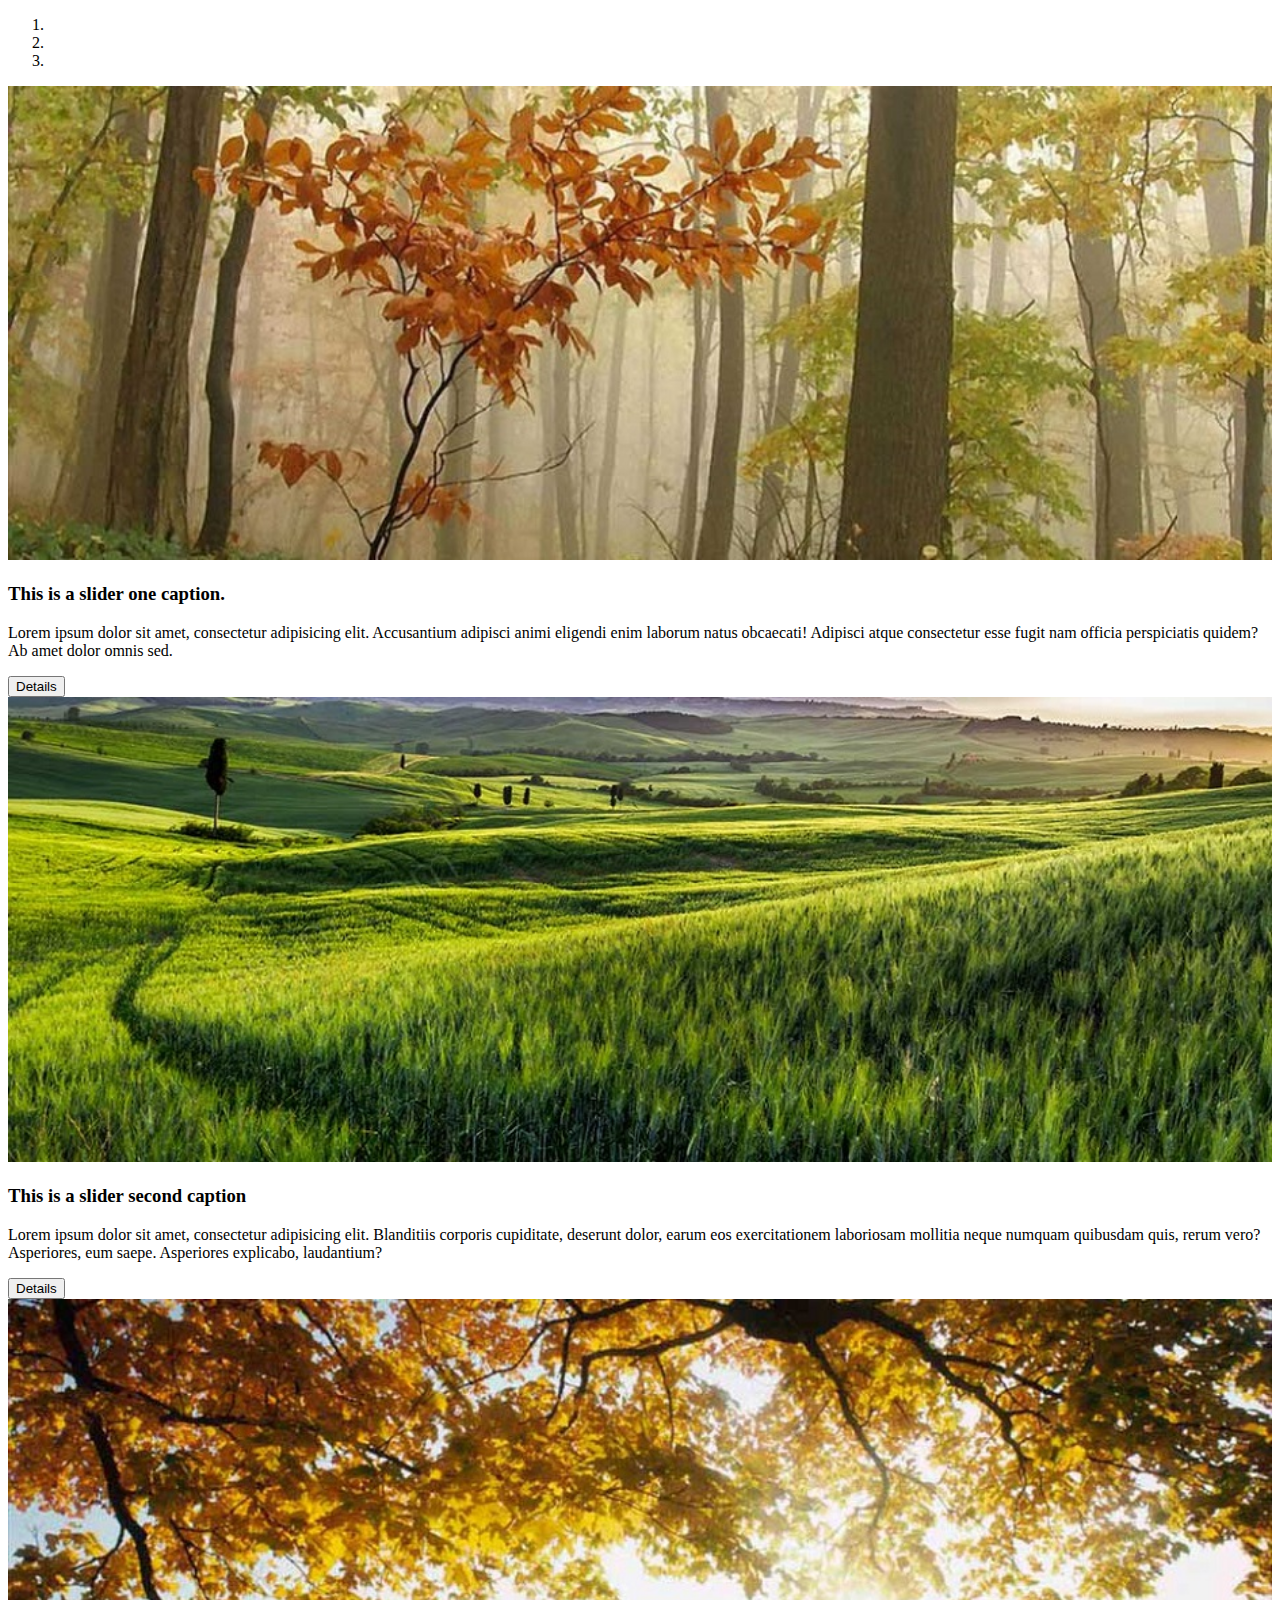
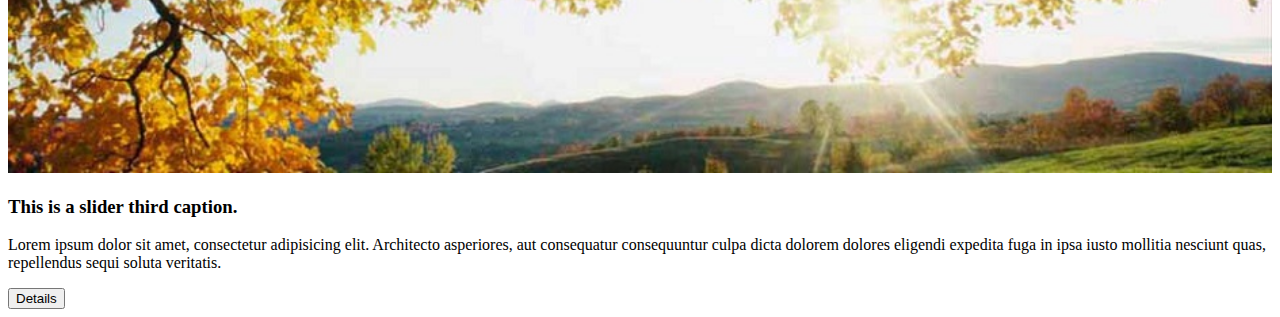
<file: day-3/index.html>
<!doctype html>
<html lang="en">
<head>
    <meta charset="UTF-8">
    <meta name="viewport"
          content="width=device-width, user-scalable=no, initial-scale=1.0, maximum-scale=1.0, minimum-scale=1.0">
    <meta http-equiv="X-UA-Compatible" content="ie=edge">
    <title>Slider</title>

    <link rel="stylesheet" href="https://cdn.jsdelivr.net/npm/bootstrap@4.6.1/dist/css/bootstrap.min.css" integrity="sha384-zCbKRCUGaJDkqS1kPbPd7TveP5iyJE0EjAuZQTgFLD2ylzuqKfdKlfG/eSrtxUkn" crossorigin="anonymous">
    <link rel="stylesheet" href="css/style.css">
</head>
<body>
<!--    <div class="container">-->
<!--        <div class="row">-->
            <div class="col-md-12">

                <div id="mySlider" class="carousel slide" data-ride="carousel" data-interval="1800">
<!--                <div class="carousel" data-ride="carousel" data-interval="1800">-->

                    <ol class="carousel-indicators">
                        <li data-target="#mySlider" data-slide-to="0" class="active"></li>
                        <li data-target="#mySlider" data-slide-to="1" ></li>
                        <li data-target="#mySlider" data-slide-to="2" ></li>
                    </ol>


                    <div class="carousel-inner">
                        <div class="carousel-item active">
                            <img src="images/1.jpg" alt="" class="img-responsive">
                            <div class="carousel-caption pb-5">
                                <h3>This is a slider one caption.</h3>
                                <p>Lorem ipsum dolor sit amet, consectetur adipisicing elit. Accusantium adipisci animi eligendi enim laborum natus obcaecati! Adipisci atque consectetur esse fugit nam officia perspiciatis quidem? Ab amet dolor omnis sed.</p>
                                <button type="button" class="btn btn-success">Details</button>
                            </div>
                        </div>
                        <div class="carousel-item">
                            <img src="images/2.jpg" alt="" class="img-responsive">
                            <div class="carousel-caption pb-5">
                                <h3>This is a slider second caption</h3>
                                <p>Lorem ipsum dolor sit amet, consectetur adipisicing elit. Blanditiis corporis cupiditate, deserunt dolor, earum eos exercitationem laboriosam mollitia neque numquam quibusdam quis, rerum vero? Asperiores, eum saepe. Asperiores explicabo, laudantium?</p>
                                <button type="button" class="btn btn-success">Details</button>
                            </div>
                        </div>
                        <div class="carousel-item">
                            <img src="images/3.jpg" alt="" class="img-responsive">
                            <div class="carousel-caption pb-5">
                                <h3>This is a slider third caption.</h3>
                                <p>Lorem ipsum dolor sit amet, consectetur adipisicing elit. Architecto asperiores, aut consequatur consequuntur culpa dicta dolorem dolores eligendi expedita fuga in ipsa iusto mollitia nesciunt quas, repellendus sequi soluta veritatis.</p>
                                <button type="button" class="btn btn-success">Details</button>
                            </div>
                        </div>
                    </div>

                    <a href="#mySlider" class="carousel-control-prev" data-slide="prev">
                        <span class="carousel-control-prev-icon"></span>
                    </a>
                    <a href="#mySlider" class="carousel-control-next" data-slide="next">
                        <span class="carousel-control-next-icon"></span>
                    </a>
                </div>

            </div>
<!--        </div>-->
<!--    </div>-->
<script src="https://cdn.jsdelivr.net/npm/jquery@3.5.1/dist/jquery.slim.min.js" integrity="sha384-DfXdz2htPH0lsSSs5nCTpuj/zy4C+OGpamoFVy38MVBnE+IbbVYUew+OrCXaRkfj" crossorigin="anonymous"></script>
<script src="https://cdn.jsdelivr.net/npm/bootstrap@4.6.1/dist/js/bootstrap.bundle.min.js" integrity="sha384-fQybjgWLrvvRgtW6bFlB7jaZrFsaBXjsOMm/tB9LTS58ONXgqbR9W8oWht/amnpF" crossorigin="anonymous"></script>

</body>
</html>
</file>
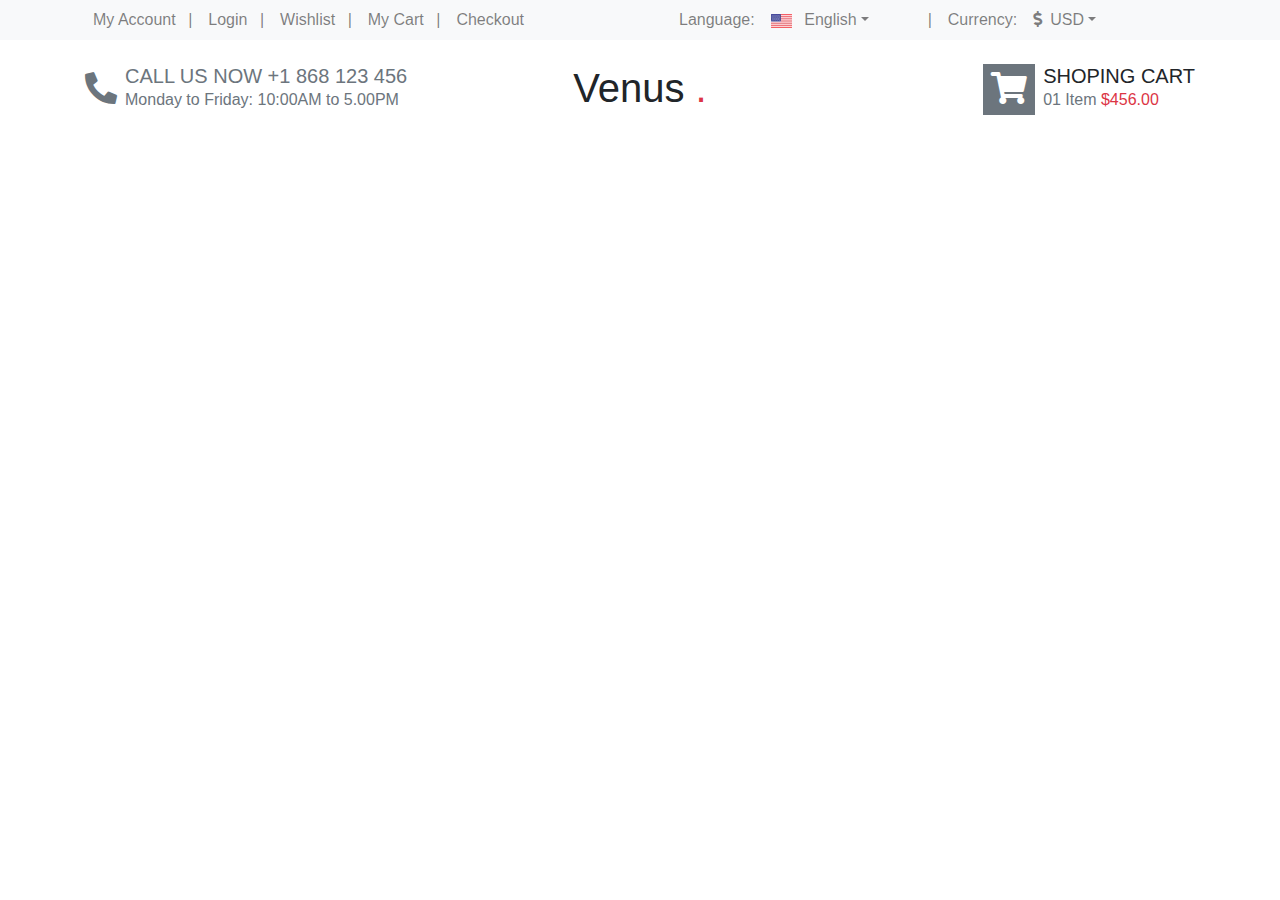
<file: simple-project/index.html>
<!doctype html>
<html lang="en" xmlns="http://www.w3.org/1999/html">
<head>
    <meta charset="UTF-8">
    <meta name="viewport"
          content="width=device-width, user-scalable=no, initial-scale=1.0, maximum-scale=1.0, minimum-scale=1.0">
    <meta http-equiv="X-UA-Compatible" content="ie=edge">
    <title>Simple Project</title>

    <link rel="stylesheet" href="css/bootstrap.css">
    <link rel="stylesheet" href="css/font-awesome.css">
    <link rel="stylesheet" href="css/style.css">

</head>
<body>
    <section class="bg-light">
        <div class="container">
            <div class="row">
                <div class="col-md-6">
                    <div class="navbar-expand-md navbar-light">
                        <ul class="navbar-nav">
                            <li class="nav-item"><a href="" class="nav-link">My Account <span class="ml-2">|</span></a></li>
                            <li class="nav-item"><a href="" class="nav-link">Login <span class="ml-2">|</span> </a></li>
                            <li class="nav-item"><a href="" class="nav-link">Wishlist <span class="ml-2">|</span> </a></li>
                            <li class="nav-item"><a href="" class="nav-link">My Cart <span class="ml-2">|</span></a></li>
                            <li class="nav-item"><a href="" class="nav-link">Checkout</a></li>
                        </ul>
                    </div>
                </div>
                <div class="col-md-6">
                    <div class="navbar navbar-expand-md pt-0 pb-0 navbar-light">
                        <ul class="navbar-nav">
                            <li><a href="" class="nav-link">Language: </a></li>
                            <li class="dropdown"><a href="" class="nav-link dropdown-toggle" data-toggle="dropdown"><span class="mr-2"><img src="img/us.jpg" class="img-responsive" alt=""></span> English</a>
                                <ul class="dropdown-menu">
                                    <li><a href="" class="nav-link">Link One</a></li>
                                    <li><a href="" class="nav-link">Link Two</a></li>
                                    <li><a href="" class="nav-link">Link Three</a></li>
                                </ul>
                            </li>
                            <li><a href="" class="nav-link">|</a></li>
                            <li><a href="" class="nav-link">Currency: </a></li>
                            <li class="dropdown"><a href="" class="nav-link dropdown-toggle" data-toggle="dropdown"><span class="mr-2"><i class="fa fa-dollar-sign"></i></span>USD</a>
                                <ul class="dropdown-menu">
                                    <li><a href="" class="nav-link">Link One</a></li>
                                    <li><a href="" class="nav-link">Link Two</a></li>
                                    <li><a href="" class="nav-link">Link Three</a></li>
                                </ul>
                            </li>
                        </ul>
                    </div>
                </div>
            </div>
        </div>
    </section>

    <section>
        <div class="container">
            <div class="row">
                <div class="col-md-4">
                    <div class="mt-4 mb-4 text-muted">
                        <div class="float-left">
                            <i class="fa fa-2x fa-phone fa-rotate-90 mt-2"></i>
                        </div>
                        <div class="float-left ml-2">
                            <h5 class="mb-0">CALL US NOW +1 868 123 456</h5>
                            <p class="mt-0">Monday to Friday: 10:00AM to 5.00PM</p>
                        </div>
                    </div>
                </div>
                <div class="col-md-4">
                   <div class="mt-4">
                       <h1 class="text-center">Venus <span class="text-danger">.</span></h1>
                   </div>
                </div>
                <div class="col-md-4">
                    <div class="float-right mt-4">
                    <div class="float-left p-2 bg-secondary">
                        <i class="fa fa-2x fa-shopping-cart text-white"></i>
                    </div>
                    <div class="float-left ml-2">
                        <h5 class="pb-0 mb-0">SHOPING CART</h5>
                        <p class="pt-0 mt-0"><span class="text-muted">01 Item</span> <span class="text-danger">$456.00</span> </p>
                    </div>
                    </div>
                </div>
            </div>
        </div>
    </section>



<script src="js/jquery-3.6.0.min.js"></script>
<script src="js/bootstrap.bundle.js"></script>

<!--<script src="https://cdnjs.cloudflare.com/ajax/libs/font-awesome/6.1.1/js/all.min.js" integrity="sha512-6PM0qYu5KExuNcKt5bURAoT6KCThUmHRewN3zUFNaoI6Di7XJPTMoT6K0nsagZKk2OB4L7E3q1uQKHNHd4stIQ==" crossorigin="anonymous" referrerpolicy="no-referrer"></script>-->

</body>
</html>
</file>
<file: day-3/css/style.css>
[class*='col-']{
    /*border: 1px solid gray;*/
}

.img-responsive{
    height: 100%;
    width: 100%;
}


.header-height{ height: 250px; }
.menu-height{ height: 50px; }
.content-height{ height: 750px; }
.big-footer-height{ height: 300px; }
.footer-height{ height: 50px; }


@media screen and (min-width: 480px) and (max-width: 575px)  {
    .col-xs-1 { width: 8.33%; }
    .col-xs-2 { width: 16.66%; }
    .col-xs-3 { width: 25%; }
    .col-xs-4 { width: 33.33%; }
    .col-xs-5 { width: 41.66%; }
    .col-xs-6 { width: 50%; }
    .col-xs-7 { width: 58.33%; }
    .col-xs-8 { width: 66.66%; }
    .col-xs-9 { width: 75%; }
    .col-xs-10 { width: 83.33%; }
    .col-xs-11 { width: 91.66%; }
    .col-xs-12 { width: 100%; }

}
</file>
<file: simple-project/css/style.css>
[class*='col-']{
    /*border: 1px solid gray;*/
}

.img-responsive{
    height: 10%;
    width: 15%;
}


.header-height{ height: 250px; }
.menu-height{ height: 50px; }
.content-height{ height: 750px; }
.big-footer-height{ height: 300px; }
.footer-height{ height: 50px; }


@media screen and (min-width: 480px) and (max-width: 575px)  {
    .col-xs-1 { width: 8.33%; }
    .col-xs-2 { width: 16.66%; }
    .col-xs-3 { width: 25%; }
    .col-xs-4 { width: 33.33%; }
    .col-xs-5 { width: 41.66%; }
    .col-xs-6 { width: 50%; }
    .col-xs-7 { width: 58.33%; }
    .col-xs-8 { width: 66.66%; }
    .col-xs-9 { width: 75%; }
    .col-xs-10 { width: 83.33%; }
    .col-xs-11 { width: 91.66%; }
    .col-xs-12 { width: 100%; }

}
</file>
